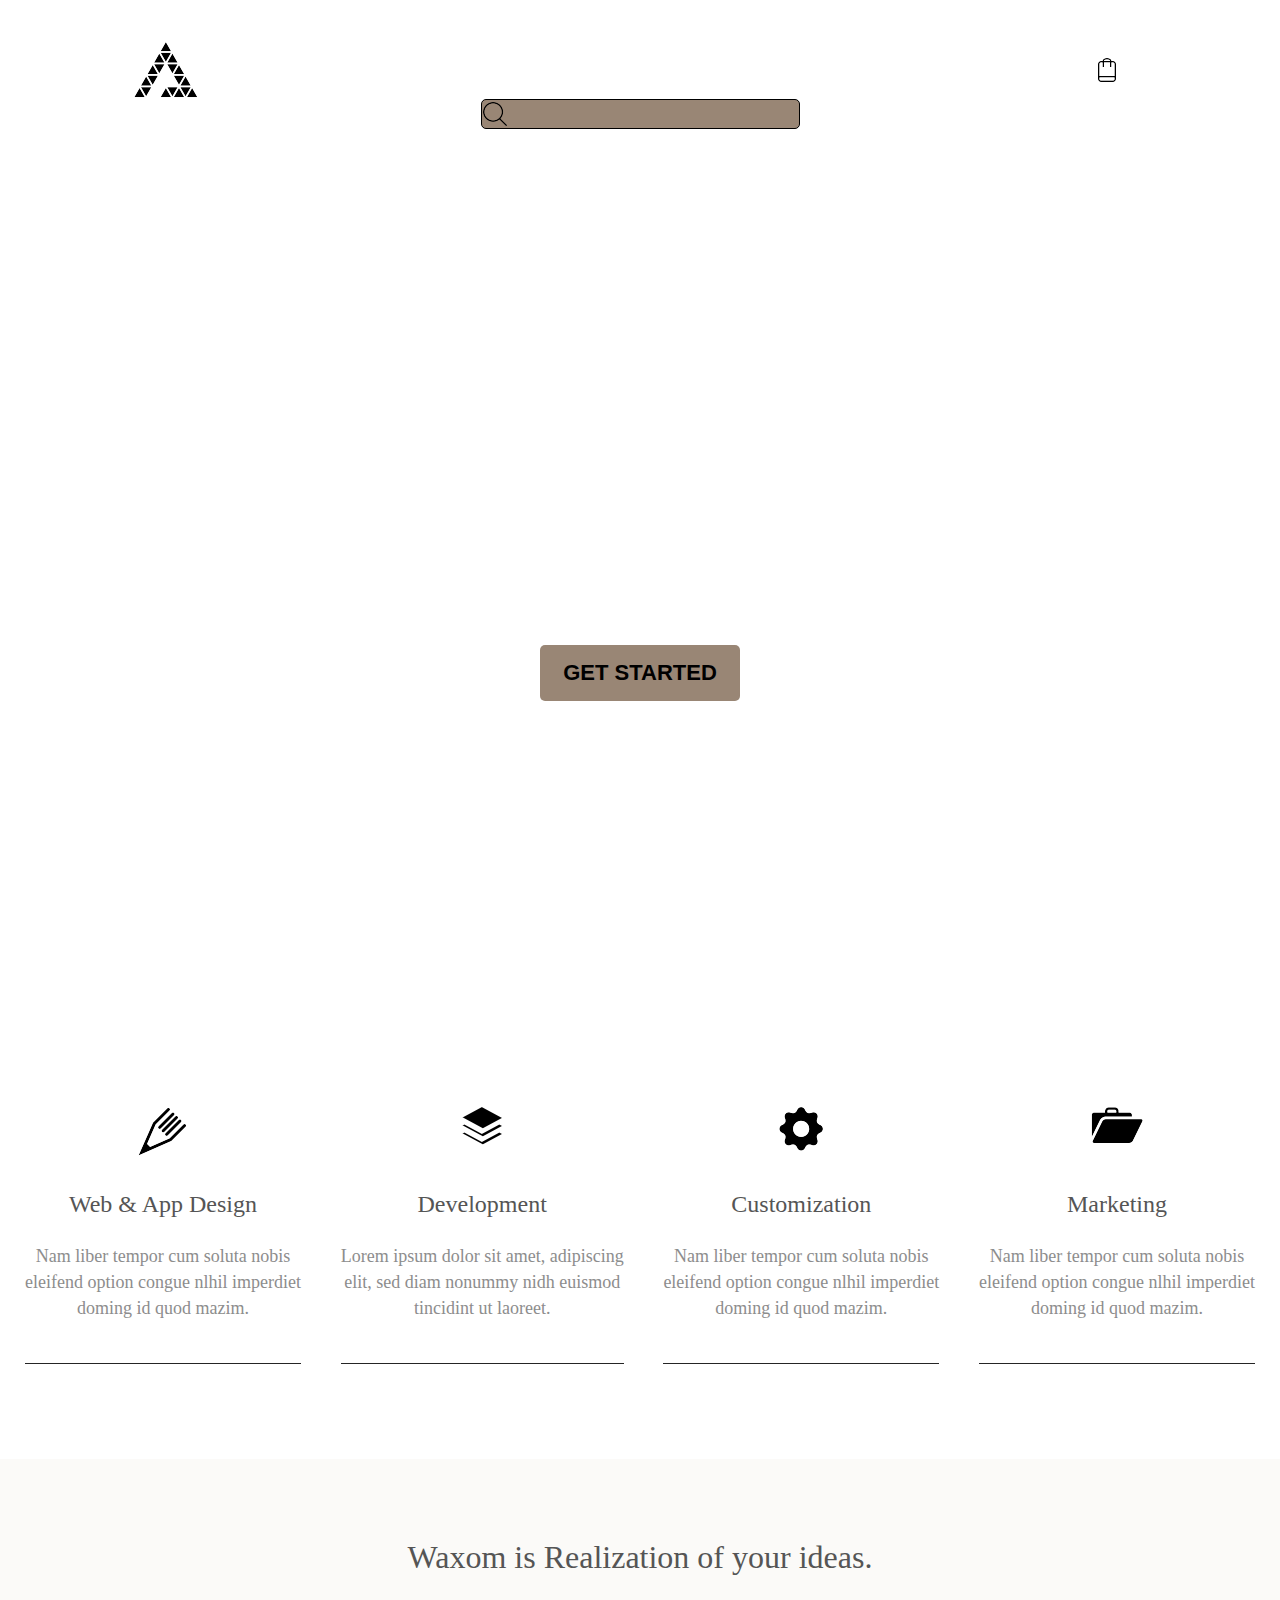
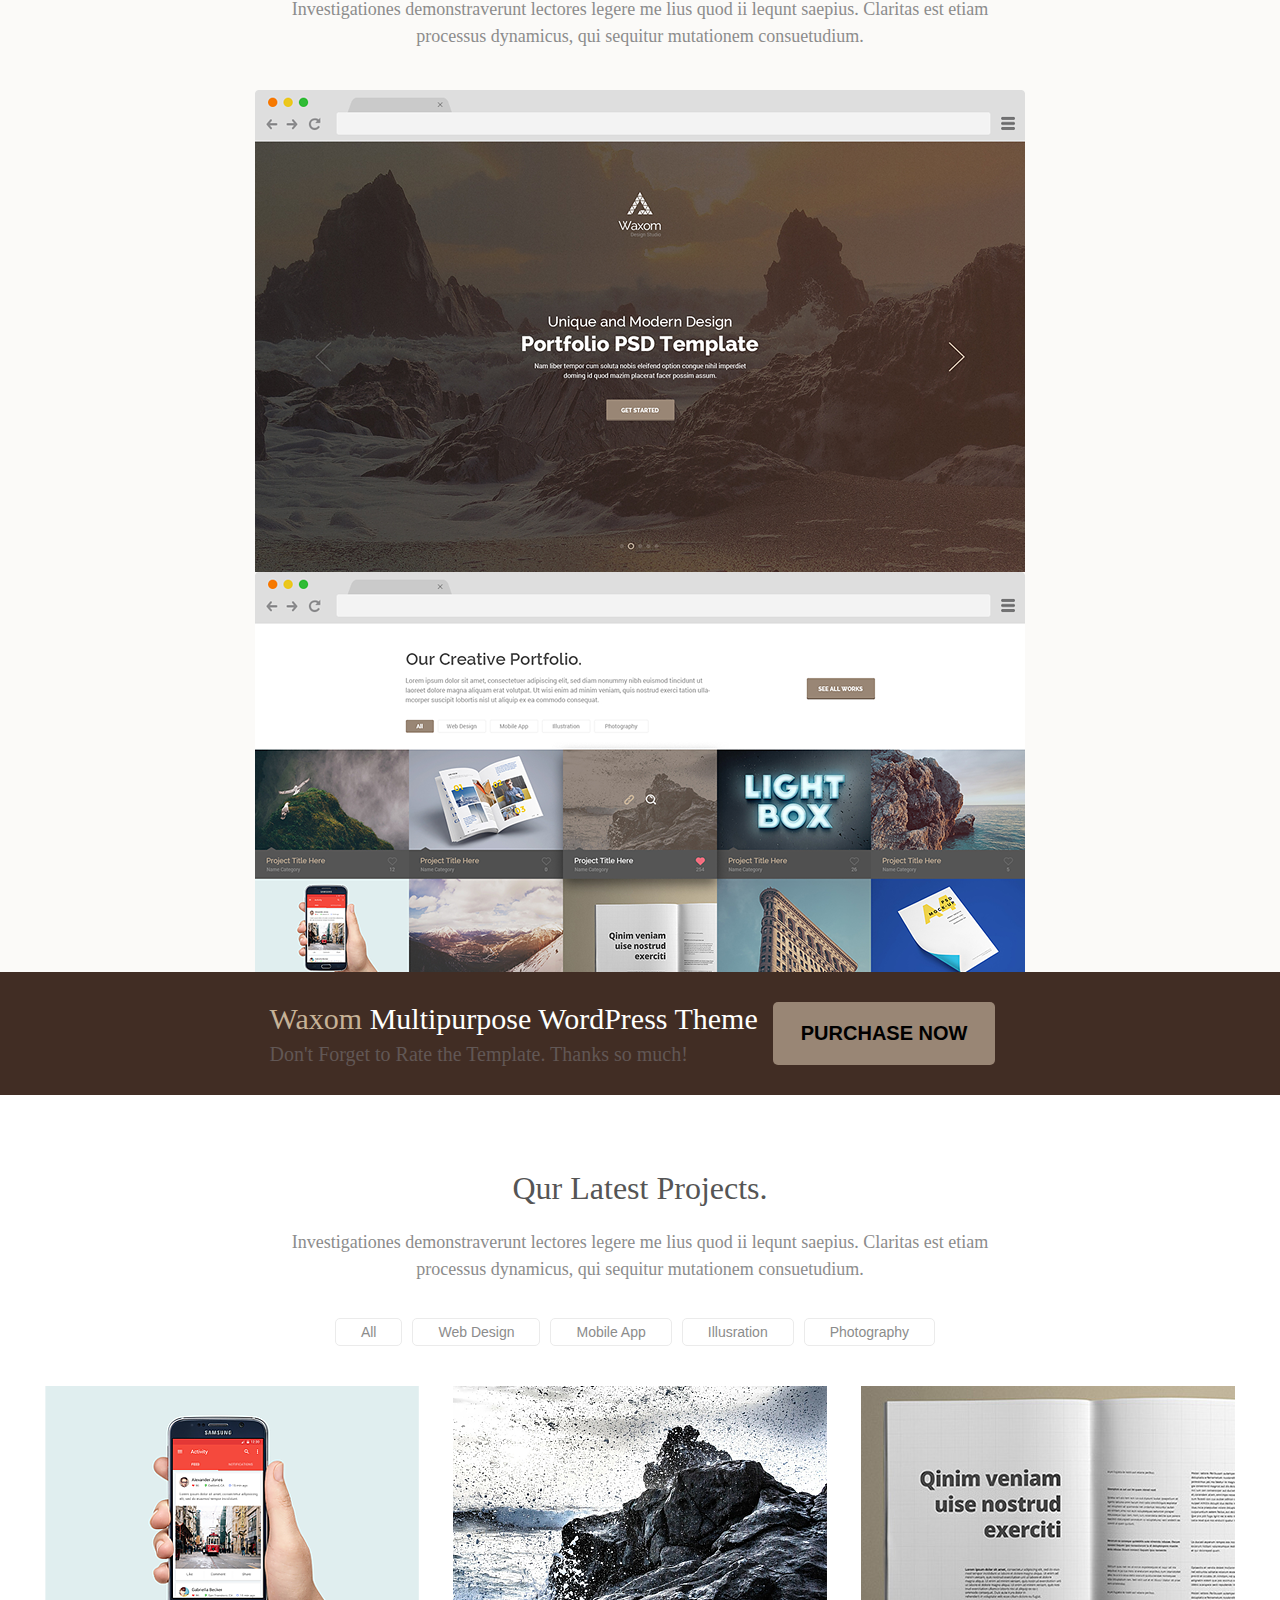
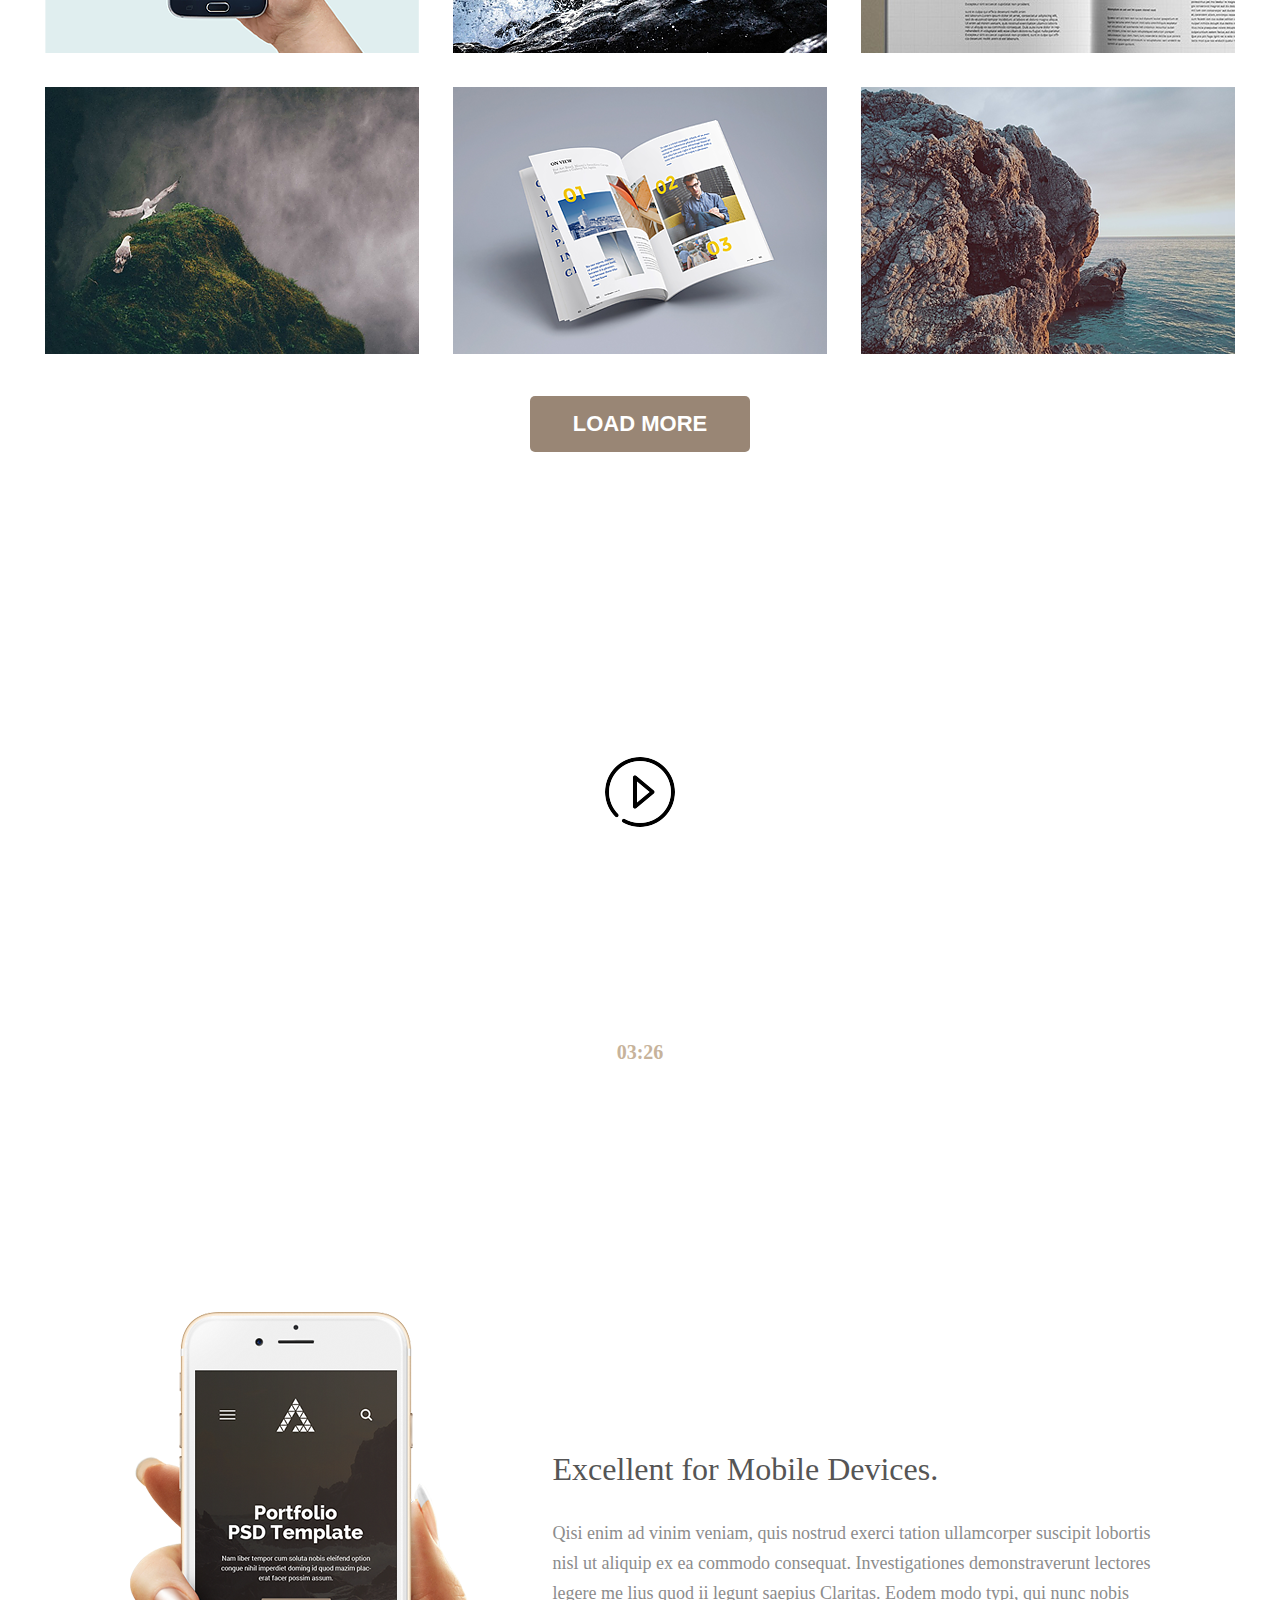
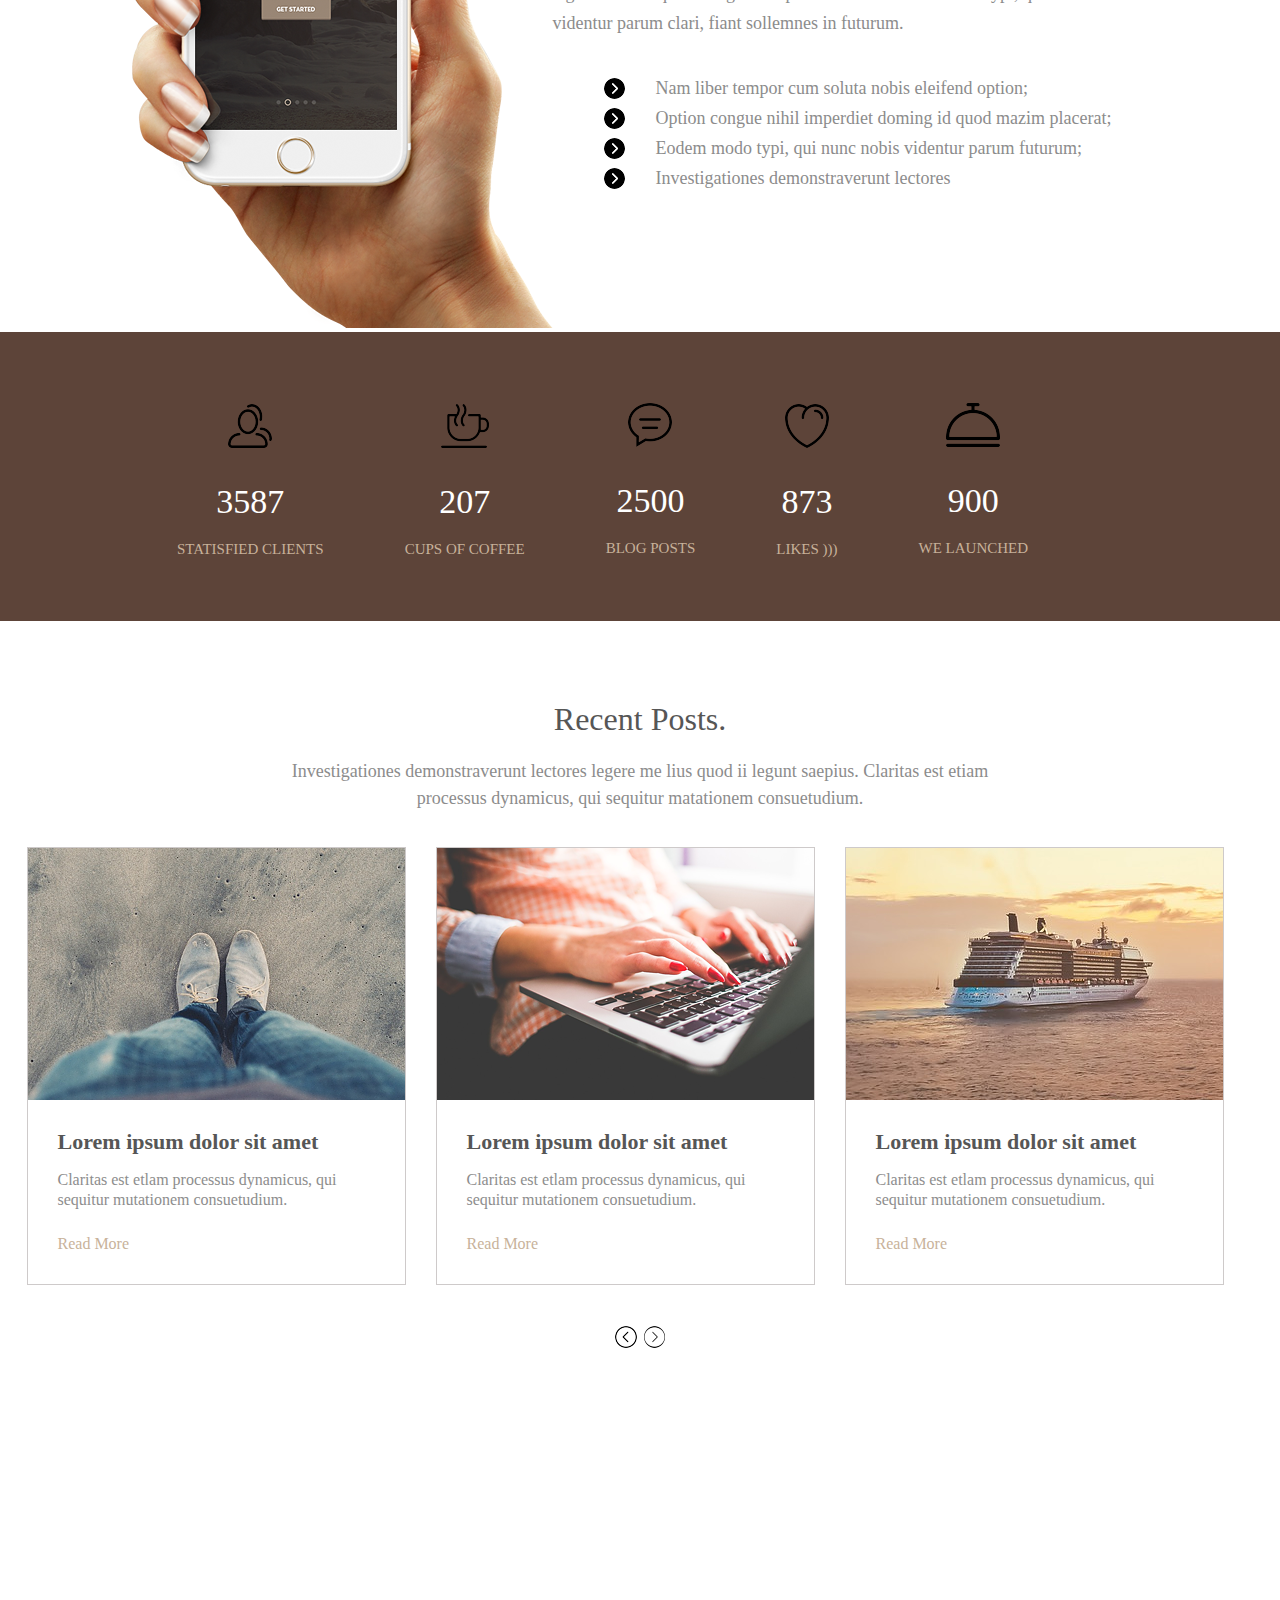
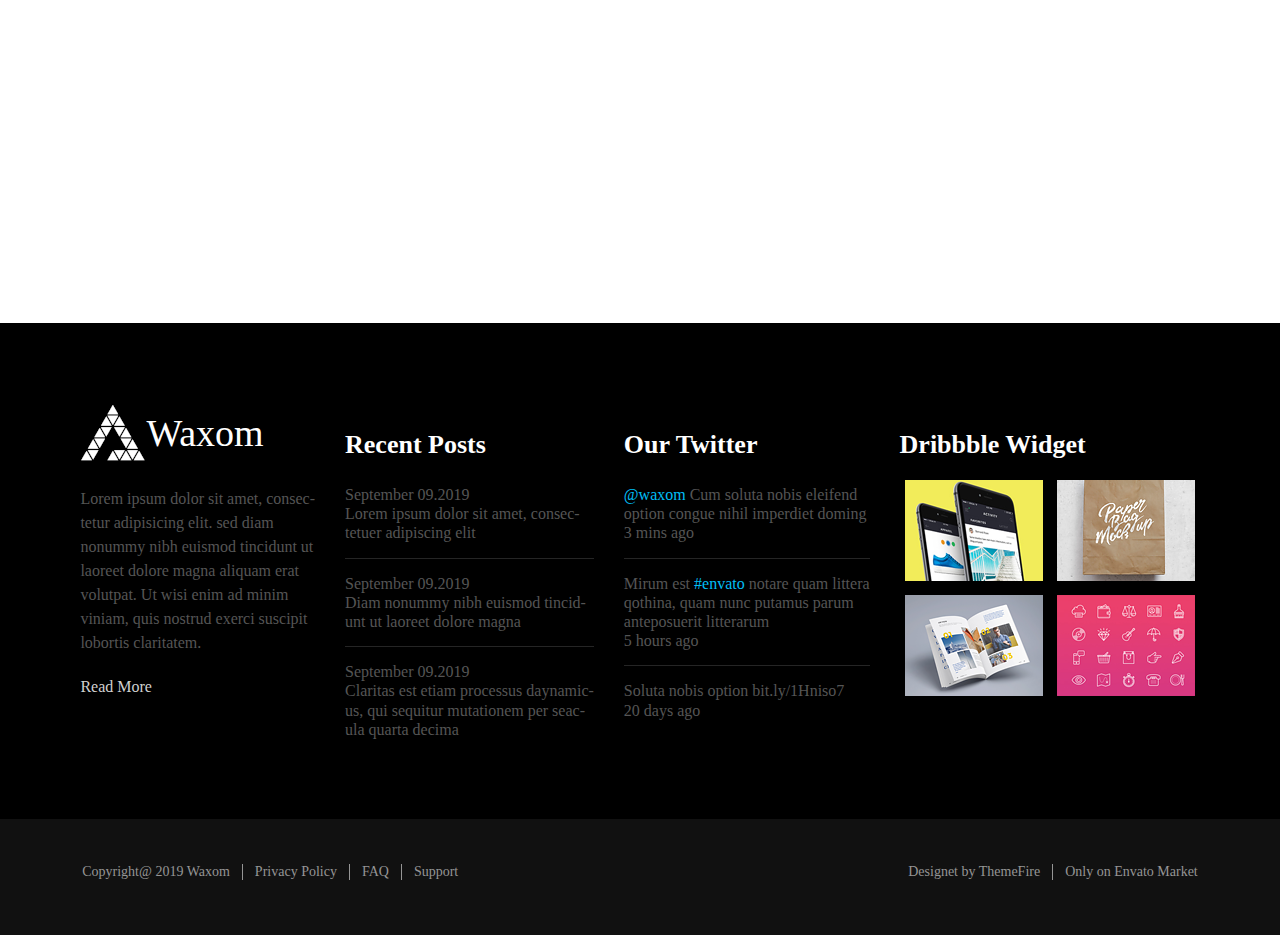
<file: Waxom site/doc/index.html>
<!DOCTYPE html>
<html lang="en">
<head>
    <meta charset="UTF-8">
    <meta name="viewport" content="width=device-width, initial-scale=1.0">
    <meta http-equiv="X-UA-Compatible" content="ie=edge">
    <title>My pages</title>
    <link href="index.css" rel='stylesheet'/>
    <base target="_blank">
</head>
<body>
    <header>
        <nav>
            <div class="navigation">
                <img src="../img/logo.png">
                <h1>Waxom</h1>
                <a href="file:///home/baty/%D0%A0%D0%B0%D0%B1%D0%BE%D1%87%D0%B8%D0%B9%20%D1%81%D1%82%D0%BE%D0%BB/%D0%9C%D0%B0%D0%BA%D0%B5%D1%82%D1%8B/Waxom/doc/index1.html">Home</a>
                <a href="#">About Us</a>
                <a href="#">Portfollo</a>
                <a href="#">Features</a>
                <a href="#">Blog</a>
                <a href="#">Pricing</a>
                <a href="#">Shortcodes</a>
                <a href="#">Contact</a>
                <img class="imgs" src="../img/log1.png">

                <div class="input">
                    <input class="input1" type="text">
                    <img class="imgs1" src="../img/log2.png">
                </div>
            </div>
        </nav>

        <div class="fone">
            <div class="f_text">
                <h1>Unique and Modern Design</h1>
                <h2>Portfolio PSD Template</h2>
                <p>Nam liber rempur cum soluta nobis elefend option congue nihil imper- <br/>
                diet doming id quod mazim placwarat facer possim assum.</p>
                <button type="button">get started</button>
            </div>
        </div>
    </header>

    <div class="container">
        <div class="option">
            <div class="block-1">
                <img src="../img/imgWeb.png">
                <h2>Web & App Design</h2>
                <p>Nam liber tempor cum soluta nobis <br/> eleifend option congue nlhil
                imperdiet <br/> doming id quod mazim.</p>
                <hr/>
            </div>
            <div class="block-2">
                <img src="../img/imgDevelopment.png">
                <h2>Development</h2>
                <p>Lorem ipsum dolor sit amet, adipiscing <br/> elit, sed diam nonummy nidh
                euismod <br/> tincidint ut laoreet.</p>
                <hr/>
            </div>
            <div class="block-3">
                <img src="../img/imgCustomization.png">
                <h2>Customization</h2>
                <p>Nam liber tempor cum soluta nobis <br/> eleifend option congue nlhil
                imperdiet <br/> doming id quod mazim.</p>
                <hr/>
            </div>
            <div class="block-4">
                <img src="../img/imgMarketing.png">
                <h2>Marketing</h2>
                <p>Nam liber tempor cum soluta nobis <br/> eleifend option congue nlhil
                imperdiet <br/> doming id quod mazim.</p>
                <hr/>
            </div>
        </div>
    </div>

    <div class="slider_img">
        <div class="sub_text">
            <h2>Waxom is Realization of your ideas.</h2>
            <p>Investigationes demonstraverunt lectores legere me lius quod ii
            lequnt saepius. Claritas est etiam <br/> processus dynamicus, qui sequitur
            mutationem consuetudium.</p>
        </div>
        <div class="sub_img">
            <img class="cubimg1" src="../img/browleft.png">
            <img class="cubimg1" src="../img/browright.png">
            <img class="cubimg2" src="../img/browcentr.png">
        </div>
    </div>

    <div class="waxomText">
        <div class="h2p">
            <h2><span class="colorLetar">Waxom</span> Multipurpose WordPress Theme</h2>
            <p>Don't Forget to Rate the Template. Thanks so much!</p>
        </div>
        <div class="but_waxom">
            <button type="text">purchase now</button>
        </div>
    </div>

    <div class="qutLatest">
        <div class="but_menu">
            <h2>Qur Latest Projects.</h2>
            <p>Investigationes demonstraverunt lectores legere me lius quod ii
            lequnt saepius. Claritas est etiam <br/> processus dynamicus, qui sequitur
            mutationem consuetudium.</p>

            <div class="button_5">
                <button type="text">All</button>
                <button type="text">Web Design</button>
                <button type="text">Mobile App</button>
                <button type="text">Illusration</button>
                <button type="text">Photography</button>
            </div>

            <div class="photos6">
                <img src="../img/Slide 6photo/Photo1.png">
                <img src="../img/Slide 6photo/Photo2.png">
                <img src="../img/Slide 6photo/Photo3.png">
                <img src="../img/Slide 6photo/Photo4.png">
                <img src="../img/Slide 6photo/Photo5.png">
                <img src="../img/Slide 6photo/Photo6.png">
            </div>

            <div class="button_6">
                <button type="text">load more</button>
            </div>
        </div>
    </div>

    <div class="playBlock">
        <div class="imgPlay">
            <img src="../img/playimg.png">
        </div>
        <div class="playText">
            <h2>Waxom Video Presentation</h2>
            <p>Investigationes demonstraverunt lectores legere me lius quod ii
            lequnt <br/> saepius, qui sequitur mutationem consuetudium.</p>
            <h3>03:26</h3>
        </div>
    </div>

    <div class="phone">
        <div class="phoneimg">
            <img src="../img/phoneHeand.png">
        </div>
        <div class="mobile">
            <h2>Excellent for Mobile Devices.</h2>
            <p>Qisi enim ad vinim veniam, quis nostrud exerci tation ullamcorper suscipit lobortis <br/>
            nisl ut aliquip ex ea commodo consequat. Investigationes demonstraverunt lectores <br/>
            legere me lius quod ii legunt saepius Claritas. Eodem modo typi, qui nunc nobis <br/>
            videntur  parum clari, fiant sollemnes in futurum.</p>
            <div class="img-text">
                <p><img src="../img/blackright.png">Nam liber tempor cum soluta nobis eleifend option;</p>
                <p><img src="../img/blackright.png">Option congue nihil imperdiet doming id quod mazim placerat;</p>
                <p><img src="../img/blackright.png">Eodem modo typi, qui nunc nobis videntur parum futurum;</p>
                <p><img src="../img/blackright.png">Investigationes demonstraverunt lectores</p>
            </div>
        </div>
    </div>

    <div class="statistics">
        <div class="status">
            <div class="icon">
                <img src="../img/icon4.png">
                <p class="number">3587</p>
                <p>statisfied clients</p>
            </div>
            <div class="icon">
                <img src="../img/icon5.png">
                <p class="number">207</p>
                <p>cups of coffee</p>
            </div>
            <div class="icon">
                <img src="../img/icon6.png">
                <p class="number">2500</p>
                <p>blog posts</p>
            </div>
            <div class="icon">
                <img src="../img/icon7.png">
                <p class="number">873</p>
                <p>likes )))</p>
            </div>
            <div class="icon">
                <img src="../img/icon8.png">
                <p class="number">900</p>
                <p>we launched</p>
            </div>
        </div>
    </div>

    <div class="recentPosts">
        <div class="text1">
            <h3>Recent Posts.</h3>
            <p>Investigationes demonstraverunt lectores legere me lius quod
            ii legunt saepius. Claritas est etiam <br/>  processus dynamicus, qui sequitur
            matationem consuetudium.</p>   
        </div>
        <div class="friImg">
            <div class="imgBlock1">
                <img src="../img/photo1.png">
                <div class="text">
                    <h2>Lorem ipsum dolor sit amet</h2>
                    <p>Claritas est etlam processus dynamicus, qui <br/> sequitur
                    mutationem consuetudium.</p>
                    <p class="loremText">Read More</p>
                </div>
            </div>
            <div class="imgBlock1">
                <img src="../img/leptop.png">
                <div class="text">
                    <h2>Lorem ipsum dolor sit amet</h2>
                    <p>Claritas est etlam processus dynamicus, qui <br/> sequitur
                    mutationem consuetudium.</p>
                    <p class="loremText">Read More</p>
                </div>
            </div>
            <div class="imgBlock1">
                <img src="../img/photo2.png">
                <div class="text">
                    <h2>Lorem ipsum dolor sit amet</h2>
                    <p>Claritas est etlam processus dynamicus, qui <br/> sequitur
                    mutationem consuetudium.</p>
                    <p class="loremText">Read More</p>
                </div>
            </div>
        </div>
        <div class="imgsLr">
            <img src="../img/left1.png">
            <img src="../img/right1.png">
        </div>
    </div>

    <div class="brands">
        <div class="photoBrands">
            <img src="../img/futer/logo1.png">
            <img src="../img/futer/logo2.png">
            <img src="../img/futer/logo3.png">
            <img src="../img/futer/logo4.png">
        </div>
    </div>

    <div class="waxsom2">
        <div class="log">
            <div class="wax">
                <img src="../img/logo1.png">
                <h2>Waxom</h2>
            </div>
            <p>Lorem ipsum dolor sit amet, consec- <br/> tetur adipisicing elit. sed diam <br/>
            nonummy nibh euismod tincidunt ut <br/> laoreet dolore magna aliquam erat <br/>
            volutpat. Ut wisi enim ad minim <br/> viniam, quis nostrud exerci suscipit <br/>
            lobortis claritatem.</p>
            <p class="rMore">Read More</p>
        </div>
        <div class="recent">
            <h2>Recent Posts</h2>
            <p>September 09.2019 <br/> Lorem ipsum dolor sit amet, consec- <br/>
            tetuer adipiscing elit</p>
            <hr>
            <p>September 09.2019 <br/> Diam nonummy nibh euismod tincid- <br/>
            unt ut laoreet dolore magna</p>
            <hr>
            <p>September 09.2019 <br/> Claritas est etiam processus daynamic- <br/>
            us, qui sequitur mutationem per seac- <br/> ula quarta decima</p>
        </div>
        <div class="our">
            <h2>Our Twitter</h2>
            <p><span>@waxom</span> Cum soluta nobis eleifend <br/> option congue nihil imperdiet doming <br/>
            3 mins ago</p>
            <hr>
            <p>Mirum est <span>#envato</span> notare quam littera <br/> qothina, quam nunc putamus parum <br/>
            anteposuerit litterarum <br/> 5 hours ago</p>
            <hr>
            <p>Soluta nobis option bit.ly/1Hniso7 <br/> 20 days ago</p>
        </div>
        <div class="dribbble">
            <h2>Dribbble Widget</h2>
            <div class="dribImg">
                <img src="../img/futer/photo1.png">
                <img src="../img/futer/photo2.png">
                <img src="../img/futer/photo3.png">
                <img src="../img/futer/photo4.png">
            </div>
        </div>
    </div>

    <footer>
        <div class="blockLeft">
            <p>Copyright@ 2019 Waxom</p>
            <p>Privacy Policy</p>
            <p>FAQ</p>
            <p>Support</p>
        </div>
        <div class="blockRight">
            <p>Designet by ThemeFire</p>
            <p>Only on Envato Market</p>
        </div>
    </footer>
</body>
</html>
</file>
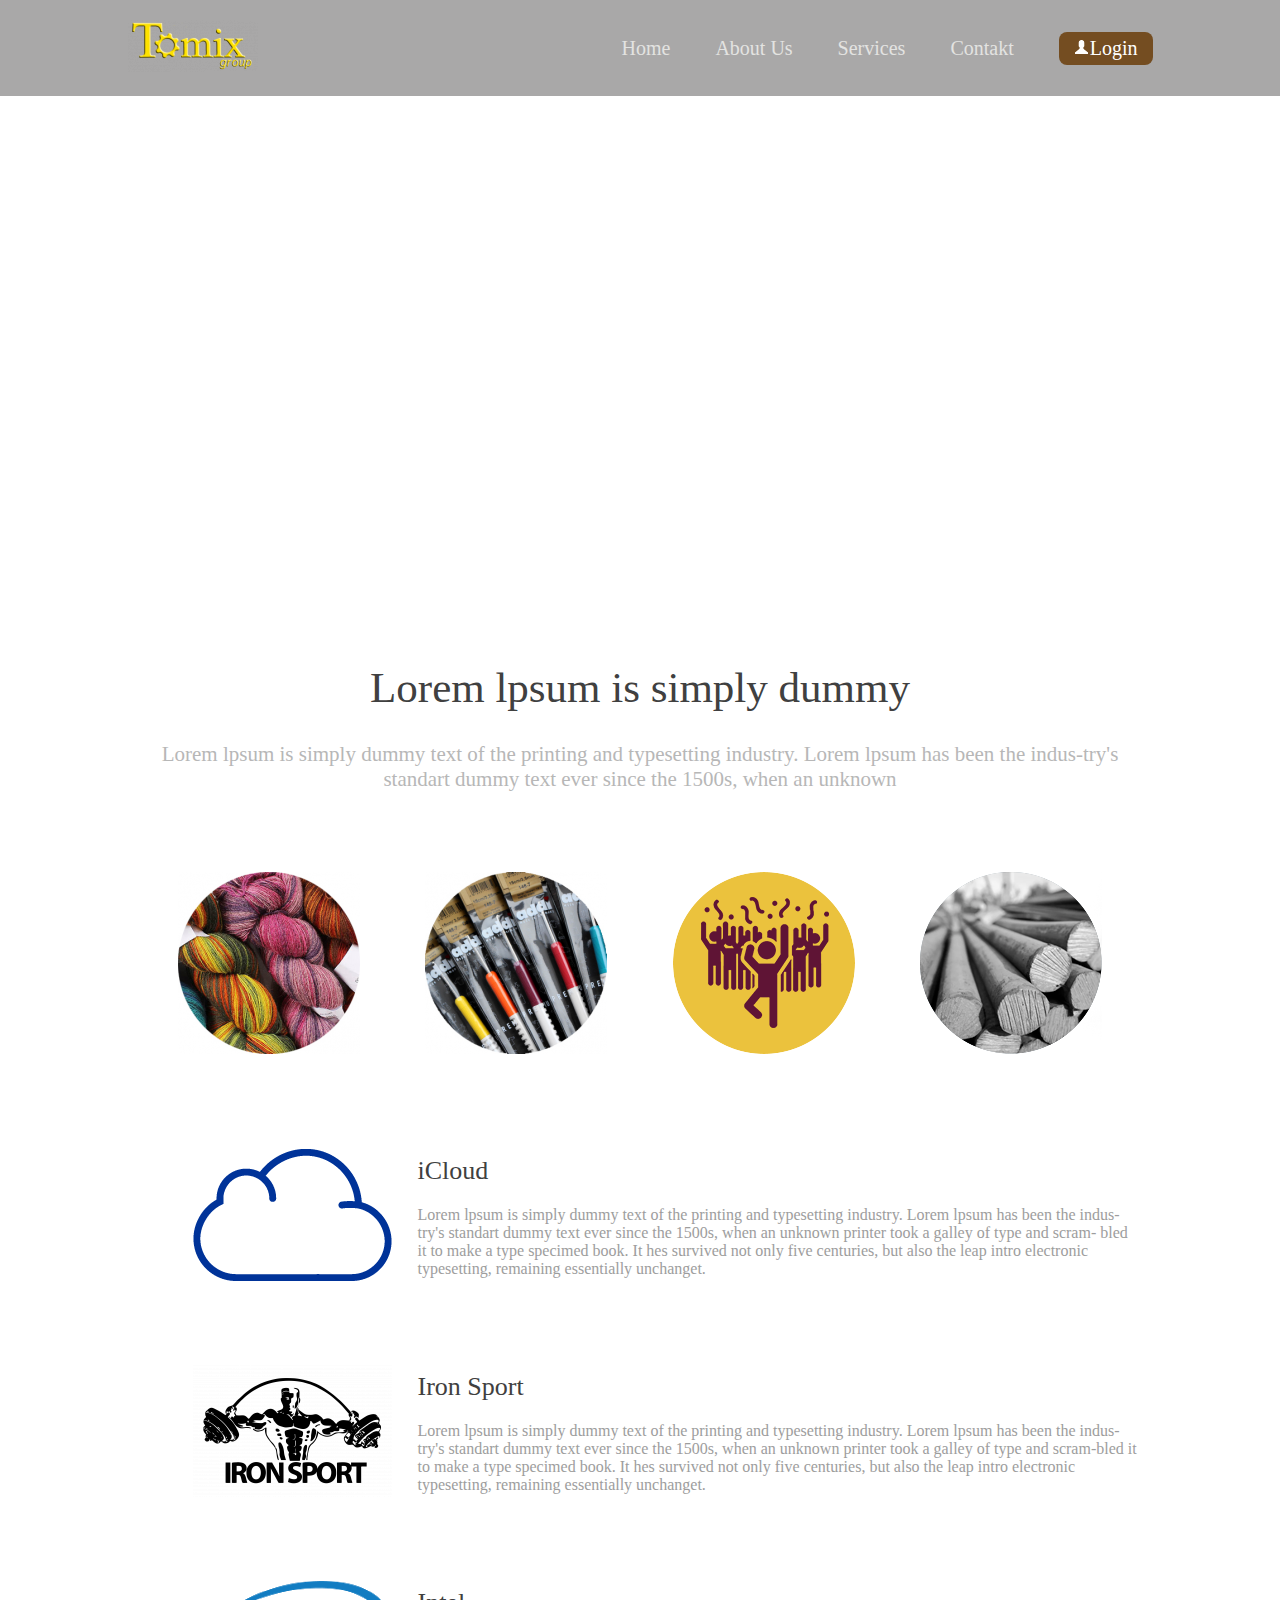
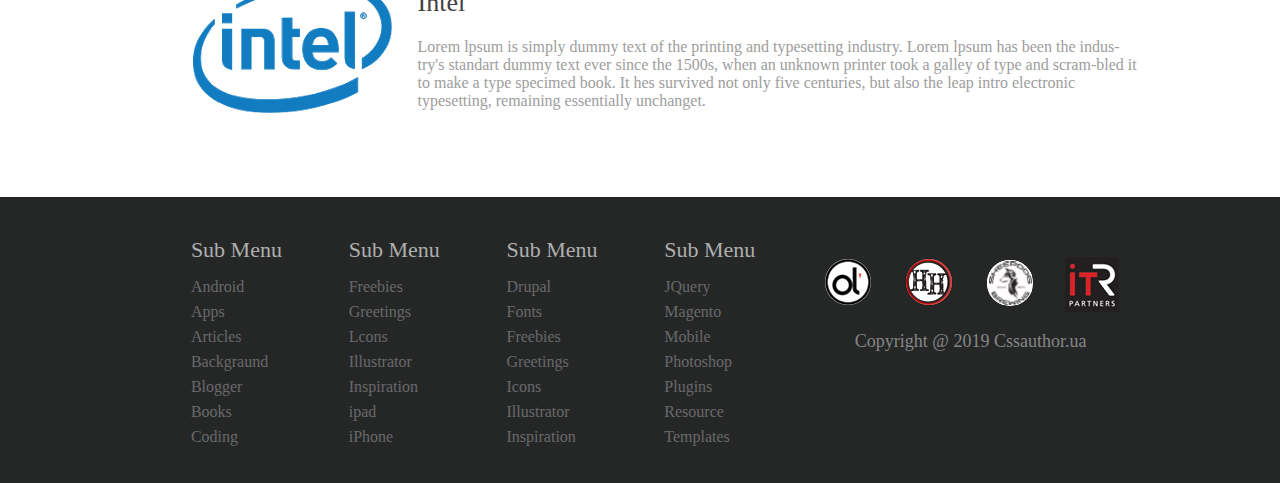
<file: Tomix site/dok/indecs.html>
<!DOCTYPE html>
<html lang="en">

<head>
    <meta charset="UTF-8">
    <meta name="viewport" content="width=device-width, initial-scale=1.0">
    <meta http-equiv="X-UA-Compatible" content="ie=edge">
    <title>Wg</title>
    <link href="style.css" rel="stylesheet">
</head>

<body>
    <header class="header">
        <div class="container">
            <div class="header-top">
                <div class="header-logo">
                    <img src="../img/logo.png">
                </div>

                <nav class="nav">
                    <a class="nav-link" href="#">Home</a>
                    <a class="nav-link" href="#">About Us</a>
                    <a class="nav-link" href="#">Services</a>
                    <a class="nav-link" href="#">Contakt</a>
                    <button type="button"><img src="../img/thaild.png">Login</button> 
                </nav>
            </div>
        </div>
    </header>

    <div class="intro">
        <div class="text">
            <div class="container" class="title-sub">
                <h1>Welkome to pink</h1>
                <p id="title-sub">A multi purpose theme from cssauthor.com</p>
            </div>
        </div>
    </div>

    <div class="container" class="slide-block">
        <div class="text1">
            <h3>Lorem lpsum is simply dummy</h3>
            <p class="subtext2">Lorem lpsum is simply dummy text of the printing and typesetting industry.
                Lorem lpsum has been the indus-try's standart dummy text ever since the 1500s,
                when an unknown
            </p>
        </div>
        <div class="img-slide">
            <img src="../img/01.png">
            <img src="../img/02.png">
            <img src="../img/03.png">
            <img src="../img/04.png">
        </div>
    </div>

    <div class="container" class="imegs3">
        <div class="imgtext1">
            <div class="epizod">
                <img src="../img/ep1.png">
            </div>
            <div class="texth4p">
                <h4>iCloud</h4>
                <p class="lorem">
                    Lorem lpsum is simply dummy text of the printing and typesetting industry. Lorem lpsum has been the
                    indus-
                    try's standart dummy text ever since the 1500s, when an unknown printer took a galley of type and
                    scram-
                    bled it to make a type specimed book. It hes survived not only five centuries, but also the leap
                    intro electronic
                    typesetting, remaining essentially unchanget.
                </p>
            </div>
        </div>
        <div class="imgtext1">
            <div class="epizod">
                <img src="../img/ep2.png">
            </div>
            <div class="texth4p">
                <h4>Iron Sport</h4>
                <p class="lorem">
                    Lorem lpsum is simply dummy text of the printing and typesetting industry.
                    Lorem lpsum has been the indus-try's standart dummy text ever since the 1500s,
                    when an unknown printer took a galley of type and scram-bled it to make a type
                    specimed book. It hes survived not only five centuries, but also the leap intro
                    electronic typesetting, remaining essentially unchanget.
                </p>
            </div>
        </div>
        <div class="imgtext1">
            <div class="epizod">
                <img src="../img/ep3.png">
            </div>
            <div class="texth4p">
                <h4>Intel</h4>
                <p class="lorem">
                    Lorem lpsum is simply dummy text of the printing and typesetting industry.
                    Lorem lpsum has been the indus-try's standart dummy text ever since the 1500s,
                    when an unknown printer took a galley of type and scram-bled it to make a type
                    specimed book. It hes survived not only five centuries, but also the leap intro
                    electronic typesetting, remaining essentially unchanget.
                </p>
            </div>
        </div>
    </div>
    <footer>
        <div class="footer-top">
            <div class="container" id="f-top">
                
                    <div>
                        <h5>Sub Menu</h5>
                        <ul>
                            <li><a href="#">Android</a></li>
                            <li><a href="#">Apps</a></li>
                            <li><a href="#">Articles</a></li>
                            <li><a href="#">Backgraund</a></li>
                            <li><a href="#">Blogger</a></li>
                            <li><a href="#">Books</a></li>
                            <li><a href="#">Coding</a></li>
                        </ul>
                    </div>
                    <div>
                        <h5>Sub Menu</h5>
                        <ul>
                            <li><a href="#">Freebies</a></li>
                            <li><a href="#">Greetings</a></li>
                            <li><a href="#">Lcons</a></li>
                            <li><a href="#">Illustrator</a></li>
                            <li><a href="#">Inspiration</a></li>
                            <li><a href="#">ipad</a></li>
                            <li><a href="#">iPhone</a></li>
                        </ul>
                    </div>
                    <div>
                        <h5>Sub Menu</h5>
                        <ul>
                            <li><a href="#">Drupal</a></li>
                            <li><a href="#">Fonts</a></li>
                            <li><a href="#">Freebies</a></li>
                            <li><a href="#">Greetings</a></li>
                            <li><a href="#">Icons</a></li>
                            <li><a href="#">Illustrator</a></li>
                            <li><a href="#">Inspiration</a></li>
                        </ul>
                    </div>
                    <div>
                        <h5>Sub Menu</h5>
                        <ul>
                            <li><a href="#">JQuery</a></li>
                            <li><a href="#">Magento</a></li>
                            <li><a href="#">Mobile</a></li>
                            <li><a href="#">Photoshop</a></li>
                            <li><a href="#">Plugins</a></li>
                            <li><a href="#">Resource</a></li>
                            <li><a href="#">Templates</a></li>
                        </ul>
                    </div>
                
            
                <div class="f-img-t">
                    <div class="img-footer">
                        <img src="../img/f1.png">
                        <img src="../img/f2.png">
                        <img src="../img/f3.png">
                        <img src="../img/f4.png">
                    </div>
                    <div class="f-end">
                        <a href="#">Copyright @ 2019 Cssauthor.ua</a>
                    </div>
                </div>
            </div>
        </div>
    </footer>
</body>

</html>
</file>
<file: Waxom site/doc/index.css>
*{
    box-sizing: border-box;
}

body{
    margin: 0;
    padding: 0;
}

.container{
    width: 100%;
    max-width: 1230px;
    margin: 0 auto;
    padding: 0 auto;
}

h1,h2,h3,h4,h5,h6,p,ul{
    margin: 0;
    padding: 0;
}

li{
    list-style: none;
}

a{
    text-decoration: none;
}

/*header
======================*/

header{
    height: 1026px;
    background: url(../img/fone.png) center no-repeat/ cover;

}

.navigation{
    display: flex;
    justify-content: center;
    align-items: center;
    padding: 40px 0 286px 0;
}

.navigation h1{
    font-size: 38px;
    color: #ffffff;
    font-weight: normal;
    padding-right: 220px;
}

.navigation a{
    font-size: 16px;
    color: #ffffff;
    padding-right: 30px;
}

.navigation a:hover{
    color: #c6b29a;
    transition: 0.5s;
}

.imgs{
    padding: 0 30px 0 30px;
}

.fone{
    display: flex;
    justify-content: center;
    text-align: center;
}

.f_text h1{
   font-size: 38px;
   color: #ffffff;
   font-weight: normal;
}

.f_text h2{
    font-size: 56px;
    color: #ffffff;
    padding: 10px 0 18px 0; 
 }

.f_text p{
    font-size: 19px;
    color: #ffffff;
    padding-bottom: 50px;
 }

.f_text button{
    font-size: 22px;
    text-transform: uppercase;
    font-weight: bold;
    color: black;
    padding: 15px 23px 15px 23px;
    background: #998675;
    border-radius: 5px;
    cursor: pointer;
    border: none;
}

.f_text button:hover{
    color: #ffffff;
    transition: 1s;
}

.input{
    display: flex;
    text-align: center;
}

.input1{
    font-size: 22px;
    border: 1px solid black;
    border-radius: 5px;
    background: #998675;
    color: #ffffff;
    position: relative;
    padding-left: 27px;
}

.imgs1{
    position: absolute;
    padding: 1px 0 0 1px;
}

/*option
======================*/

.option{
    display: flex;
    justify-content: space-between;
}

.block-1{
    text-align: center;
    padding: 80px 0 80px 0;
}

.block-1 h2{
    padding: 30px 0 25px 0;
    font-size: 24px;
    color: #555555;
    font-weight: normal;
}

.block-1 h2:hover{
    color: #c8b29a;
    transition: 0.5s;
}

.block-1 p{
    line-height: 26px;
    font-size: 18px;
    color: #8d8d8d;
    padding-bottom: 27px;
}

.block-2{
    text-align: center;
    padding: 80px 0 80px 0;
}

.block-2 h2{
    padding: 39px 0 25px 0;
    font-size: 24px;
    color: #555555;
    font-weight: normal;
}

.block-2 h2:hover{
    color: #c8b29a;
    transition: 0.5s;
}

.block-2 p{
    line-height: 26px;
    font-size: 18px;
    color: #8d8d8d;
    padding-bottom: 27px;
}

.block-3{
    text-align: center;
    padding: 80px 0 80px 0;
}

.block-3 h2{
    padding: 35px 0 25px 0;
    font-size: 24px;
    color: #555555;
    font-weight: normal;
}

.block-3 h2:hover{
    color: #c8b29a;
    transition: 0.5s;
}

.block-3 p{
    line-height: 26px;
    font-size: 18px;
    color: #8d8d8d;
    padding-bottom: 27px;
}

.block-4{
    text-align: center;
    padding: 80px 0 80px 0;
}

.block-4 h2{
    padding: 43px 0 25px 0;
    font-size: 24px;
    color: #555555;
    font-weight: normal;
}

.block-4 h2:hover{
    color: #c8b29a;
    transition: 0.5s;
}

.block-4 p{
    line-height: 26px;
    font-size: 18px;
    color: #8d8d8d;
    padding-bottom: 27px;
}

hr{
    border: 3px solid #f1eee9;
    width: 70px;
}

/*slider_img
======================*/

.slider_img{
    background: #fbfaf8;
}

.sub_text{
    text-align: center;
    padding: 80px 0 122px 0;
}

.sub_text h2{
    font-size: 32px;
    color: #555555;
    font-weight: normal;
    padding-bottom: 20px;
}

.sub_text p{
    font-size: 18px;
    color: #8c8c8c;
    line-height: 27px;
} 

.sub_img{
    display: flex;
    justify-content: center;
}

.cubimg1{
    position: relative;
}

.cubimg2{
    position: absolute;
    margin-top: -82px;
}

/*waxomText
======================*/

.waxomText{
    background: #412d24;;
    display: flex;
    justify-content: center;
    padding: 50px 0;
    align-items: center;
}

.h2p h2{
    color: #fffffd;
    font-size: 30px;
    font-weight: normal;
    padding-bottom: 7px;
}

.h2p span{
    color: #c6b297;
}

.h2p p{
    color: #615755;
    font-size: 20px;
}

.but_waxom button{
    background: #998675;
    color: black;
    font-size: 20px;
    text-transform: uppercase;
    font-weight: bold;
    padding: 20px 28px;
    border: none;
    border-radius: 5px;
    cursor: pointer;
    margin-left: 730px;
}

.but_waxom button:hover{
    color: #feffff;
    transition: 1s;
}

/*qutLatest
======================*/

.but_menu h2{
    color: #555555;
    font-size: 32px;
    text-align: center;
    font-weight: normal;
    margin: 75px 0 22px 0;
}

.but_menu p{
    color: #8c8c8c;
    font-size: 18px;
    text-align: center;
    line-height: 27px;
}

.button_5{
    display: flex;
    justify-content: center;
    margin: 35px 0 25px 0;
}

.button_5 button{
    color: #8c8c8c;
    font-size: 14px;
    border: 1px solid #ebebeb;
    border-radius: 5px;
    background: #ffffff;
    padding: 5px 25px;
    cursor: pointer;
    margin-right: 10px;
}

.button_5 button:hover{
    color: #ffffff;
    background: #988576;
    border: none;
}

.photos6{
    width: 1220px;
    margin: 0 auto;
}

.photos6 img{
    padding: 15px;
}

.button_6{
    text-align: center;
}

.button_6 button{
    color: #ffffff;
    font-weight: bold;
    font-size: 22px;
    text-transform: uppercase;
    border: none;
    border-radius: 5px;
    background: #998675;
    padding: 15px 43px;
    cursor: pointer;
    margin: 23px 0 80px 0;
}

.button_6 button:hover{
    box-shadow: inset 0 0 0 3px #000000;
}

/*playBlock
======================*/

.playBlock{
    background: url(../img/photo10.png) center no-repeat/ cover;
    height: 700px;
    text-align: center;
}

.imgPlay{
    padding: 220px 0 52px 0;
}

.playText h2{
    color: #ffffff;
    font-size: 32px;
    font-weight: normal;
    padding-bottom: 20px;
}

.playText p{
    color: #ffffff;
    font-size: 18px;
    line-height: 30px;
}

.playText h3{
    padding-top: 40px;
    color: #c7b39b;
    font-size: 20px;
    font-weight: bold;
}

/* phone
======================*/

.phone{
    display: flex;
    justify-content: center;
    align-items: center;
    padding-top: 80px;
}

.mobile h2{
    font-size: 32px;
    font-weight: normal;
    color: #555555;
    padding-bottom: 30px;
}

.mobile p{
    font-size: 18px;
    line-height: 30px;
    color: #8c8c8c;
}

.img-text{
    padding: 35px 0 0 50px;
}

.img-text img{
    padding-right: 30px;
}

.img-text p{
    display: flex;
    align-items: center;
}

/* statistics
======================*/

.statistics{
    background: #5d4439;
}

.status{
    padding: 70px 0 60px 0;
    display: flex;
    justify-content: center;
}

.icon{
    text-align: center;
    margin-right: 75px;
}

.status .number{
    color: #ffffff;
    font-size: 34px;
    padding: 30px 0 20px 0;
}

.icon p{
    color: #c7b19a;
    font-size: 15px;
    text-transform: uppercase;
    padding: 0 3px 3px 3px;
}

.icon:hover {
    cursor: pointer;
    border: 2px solid #2e231d;
    box-shadow:
      1px 1px #2e231d,
      2px 2px #2e231d,
      3px 3px #2e231d,
      4px 4px #2e231d,
      5px 5px #2e231d,
      6px 6px #2e231d,
      7px 7px #2e231d;
    -webkit-transform: translateX(-7px);
    transform: translateX(-7px);
  }

/*recentPosts
======================*/

.recentPosts{
    margin: 80px 0 80px 0;
}

.text1{
    text-align: center;
}

.text1 h3{
    color: #565656;
    font-size: 32px;
    font-weight: normal;
}

.text1 p{
    color: #8c8c8c;
    font-size: 18px;
    line-height: 1.5;
    padding: 20px 0 35px 0;
}

.friImg{
    display: flex;
    justify-content: center;
}

.imgBlock1{
    border: 1px solid #cecaca;
    margin-right: 30px;
}

.imgBlock1:hover{
    background: #372f2d;
}

.text{
    text-align: left;
    margin-left: 30px;
}

.text h2{
    color: #565656;
    font-size: 22px;
    padding: 25px 0 15px 0;
}

.imgBlock1 .text h2:hover{
    color: #c8b29a;
}

.text p{
    color: #8d8d8d;
    font-size: 16px;
    line-height: 20px;
}

.text .loremText{
    color: #c8b29a;
    font-size: 16px;
    padding: 24px 0 30px 0;
}

.imgsLr{
    text-align: center;
    margin-top: 40px;
}

/*brands
======================*/

.brands{
    background: url(..//img/futer/fones.png) center no-repeat/ cover;
    display: flex;
    justify-content: center;
    align-self: center;
    opacity: color black 0.8;
}

.photoBrands{
    display: flex;
    align-items: center;
    padding: 140px 0 140px 0;
}

.photoBrands img{
    padding-right: 90px;
}

.photoBrands img:last-child{
    padding-right: 0px;
}

/*waxsom2
======================*/

.waxsom2{
    background: black;
    display: flex;
    justify-content: center;
}

.wax{
    display: flex;
    align-items: center;
    padding-bottom: 25px;
}

.wax h2{
    color: #fefefe;
    font-size: 38px;
    font-weight: normal;
}

.log{
    padding: 80px 30px 0 0;
}

.log p{
    color: #555555;
    font-size: 16px;
    line-height: 1.5em;
}

.log p:hover{
    color: #bdac92;
    cursor: pointer;
}

.log .rMore{
    color: #d1d1d1;
    font-size: 16px;
    padding-top: 20px;
}

.recent{
    padding: 107px 30px 80px 0;
}

.recent h2{
    padding-bottom: 25px;
    font-size: 26px;
    color: #ffffff;
}

.recent p{
    font-size: 16px;
    color: #555555;
    line-height: 1.2em;
}

.recent p:hover{
    color: #bdac92;
    cursor: pointer;
}

hr{
    width: 100%;
    border:  none;
    background-color: #252525;
    height:1px;
    margin: 15px 0 15px 0;
}

.our{
    padding: 107px 30px 0 0;
}

.our h2{
    padding-bottom: 25px;
    font-size: 26px;
    color: #ffffff;
}

.our p{
    font-size: 16px;
    color: #555555;
    line-height: 1.2em;
}

.our p:hover{
    color: #bdac92;
    cursor: pointer;
}

.our p span{
    color: #00bff6;
}

.dribbble{
    padding-top: 107px;
}

.dribImg{
    width: 300px;
    flex-wrap: wrap;
}

.dribbble h2{
    color: #fefefe;
    font-size: 26px;
    padding-bottom: 15px;
}

.dribImg img{
    padding: 5px;
}

/*footer
======================*/

footer{
    background: #111111;
    color: #959595;
    display: flex;
    justify-content: center;
    align-items: center;
    font-size: 14px;
}

footer p:hover{
    color: #c7b39b;
    cursor: pointer;
}

.blockLeft{
    padding: 45px 450px 55px 0;
    display: flex;
}

.blockLeft p{
    border-right: 1px solid #959595;
    padding: 0 12px 0 12px;
}

.blockLeft p:last-child{
    border-right: none;
    padding-right: 0px;
}

.blockRight{
    display: flex;
    padding: 45px 0px 55px 0;
}

.blockRight p{
    border-right: 1px solid #959595;
    padding: 0 12px 0 12px;
}

.blockRight p:last-child{
    border-right: none;
    padding-right: 0px;
}

.blockLeft p:first-child{
    padding-left: 0px;
}

.blockRight p:first-child{
    padding-left: 0px;
}

/*medi@
======================*/

@media(max-width:1560px){
    .sub_img{
        flex-wrap: wrap;
    }
    .waxomText{
        flex-wrap: wrap;
        padding: 15px;
    }
    .but_waxom button{
        margin: 15px;
    }
}

@media(max-width:1470px){
    .navigation{
        flex-wrap: wrap;
    }
    .navigation h1{
        padding-right: 100px;
    }
}

@media(max-width:1220px){
    .photos6{
        width: 100%;
        flex-wrap: wrap;
        text-align: center;
    }

    .phone{
        flex-wrap: wrap;
    }

    .mobile{
        padding: 15px;
    }
    .waxsom2{
        flex-wrap: wrap;
    }
    .log{
        padding: 15px;
    }
    .recent{
        padding: 15px;
    }
    .our{
        padding: 15px;
    }
    .dribbble{
        padding: 15px;
    }
    .blockLeft{
        padding-right: 100px;
    }
    .photoBrands img{
        padding: 15px;
    }
}

@media(max-width:950px){
    .friImg{
        flex-wrap: wrap;
    }

    .imgBlock1{
        margin: 15px;
    }

    .photoBrands{
        flex-wrap: wrap;
        justify-content: center;
        padding: 15px 0 15px 0;
    }
}

@media(max-width:800px){
    .option{
        flex-wrap: wrap;
    }

    .block-1{
        padding: 15px 15px 15px 15px;
    }

    .block-2{
        padding: 15px 15px 15px 15px;
    }

    .block-3{
        padding: 15px 15px 15px 15px;
    }

    .block-4{
        padding: 15px 15px 15px 15px;
    }
    .status{
        flex-wrap: wrap;
        padding: 15px;
    }
    .icon{
        margin: 15px;
    }
    footer{
        flex-wrap: wrap;
    }
    .blockLeft, .blockRight{
        padding: 15px;
    }
    .cubimg1{
        display: none;
    }
    .cubimg2{
        display: none;
    }
}

@media(max-width:640px){
    .option{
        justify-content: center;
    }
    .button_5{
        flex-wrap: wrap;
    }
    .button_5 button{
        margin: 5px;
    }
    .playBlock{
        background: rgb(95, 87, 87);
        height: auto;
    }
    .imgPlay{
        padding: 15px;
    }
    .playText{
        padding: 15px;
    }
    .input{
        margin: 15px;
    }
}
</file>
<file: Tomix site/dok/style.css>
*{
    box-sizing: border-box;
}

body{
    margin: 0;
    padding: 0;
}

.container{
    width: 100%;
    max-width: 1025px;
    margin: 0 auto;
    padding: 0 auto;
}

h1,h2,h3,h4,h5,h6,p,ul{
    margin: 0;
    padding: 0;
}

li{
    list-style: none;
}

a{
    text-decoration: none;
}


/*header
======================*/

.header{
    width: 100%;
    padding: 20px 0;
    position: absolute;
    
    background: #7271719c;
}

.header-top{
    display: flex;
    justify-content: space-between;
    align-items: center;
}

.header-top button{
    color: #ffffff;
    font-size: 20px;
    background: rgb(116, 77, 33);
    border-radius: 8px;
    padding: 5px 15px;
    cursor: pointer;
    font-family: 'Times New Roman', Times, serif;
    border: none;
    margin-left: 40px;
}

/*nav
======================*/

.nav{
    font-size: 20px;
    display: flex;
    display: block;
}

.nav-link{
    color: #e3e3e1;
    text-decoration: none;
    margin-left: 40px;
    font-family: 'Times New Roman', Times, serif;
}

.nav-link:hover{
    color:#feeb68;
    
}

.nav-link:first-child{
    margin-left: 0;
}


/*intro
======================*/

.intro{
    display: flex;
    flex-direction: column;
    justify-content: center;
    height: 593px;
    padding-top: 150px;

    background: url(../img/fon.png) center no-repeat/ cover;
}

.title-sub{
    margin-bottom: 30px
}

.title-sub, h1{
    font-family: 'Times New Roman', Times, serif;
    font-size: 100px;
    color: rgb(255, 255, 255);
    text-transform: uppercase;
    text-align: center;
}

#title-sub{
    font-family: 'Times New Roman', Times, serif;
    color: #ffffff;
    font-size: 30px;
    text-align: center;
    margin-top: 17px;
    opacity: .85;
}


/*slide-block
======================*/

h3{
    font-size: 43px;
    color:#404040;
    padding-top: 70px;
    font-weight: normal;
    
}

.subtext2{
    font-size: 21px;
    color: #b7b7b7;
    padding-top: 30px;
    padding-bottom: 80px;
}

.text1{
    text-align: center;
    font-family: 'Times New Roman', Times, serif;
}

.img-slide{
    display: flex;
    justify-content: space-between;
    align-items: center;
    padding-bottom: 95px;
    margin: 0 50px;
}

/*imegs3
======================*/

h4{
    font-family: 'Times New Roman', Times, serif;
    font-weight: normal;
    font-size: 26px;
    color: #404040;
    padding-bottom: 20px;

}

.lorem{
    font-family: 'Times New Roman', Times, serif;
    font-size: 16px;
    color: #9d9d9d;
    margin: 0;
    text-align: left;
}

.imgtext1{
    display: flex;
    justify-content: space-around;
}

.texth4p{
    flex-wrap: wrap;
    padding: 7px 13px 0 0;
}

.epizod{
    padding: 0 26px 80px 65px; 
}

/*footer
======================*/

.footer-top{
    background: #252727;
    padding: 40px 0px 37px 0px;
}

#f-top{
    display: flex;
    flex-wrap: wrap;
    justify-content: space-around;
    padding: 0 0 0 30px;
}

#f-top h5{
    color: #aeaeae;
    font-family: 'Times New Roman', Times, serif;
    font-size: 22px;
    margin-bottom: 15px;
    font-weight: normal;
}

#f-top ul li a{
    color: #69696b;
    font-size: 16px;
    display: block;
    font-family: 'Times New Roman', Times, serif;
    margin-bottom: 7px;
}

#f-top ul li:last-child a{
    margin: 0;
}

.img-footer img{
    margin-right: 23px;
}

.img-footer img:last-child{
    margin-right: 0;
}


.f-end a{
    font-size: 18px;
    font-family: 'Times New Roman', Times, serif;
    color: #868686;
    justify-content: center;
    display: flex;
    margin-top: 15px;
}

.f-img-t{
    padding-top: 20px;
}

/*medi@
======================*/

@media(max-width:500px){
    .imgtext1{
        flex-wrap: wrap;
    }

    .epizod{
        padding: 0px;
    }

    h4{
        text-align: center;
    }

    .texth4p{
        padding: 15px;
    }

    .subtext2{
        padding-left: 40px;
    }

    #f-top{
        padding: 15px;
    }
}

@media(max-width:560px){

    .intro{
        background: none #591111;
        height: 500px;
    }

    h1{
        font-size: 50px;
    }

    h3{
        padding: 15px;
    }

    .img-slide{
        padding: 0px;
    }

    .footer-top{
        padding: 15px 0 15px;
    }

    .header-top button{
        margin-top: 15px;
        background: #605f5e;
    }
}

@media(max-width:680px){
    .header-top{
        flex-wrap: wrap;
        justify-content: center;
    }

    .nav{
        padding: 15px;
        text-align: center;
    }

    .header{
        padding: 0;
    }
}

@media(max-width:800px){ 
    .img-slide, img{
        flex-wrap: wrap;
        justify-content: center;
        padding: 15px;
        margin: 0;
    }

    .subtext2{
        padding: 15px;
    }

    h3{
        padding: 15px;
    }
 
    .nav img{
        padding: 0;
    }
}
</file>
